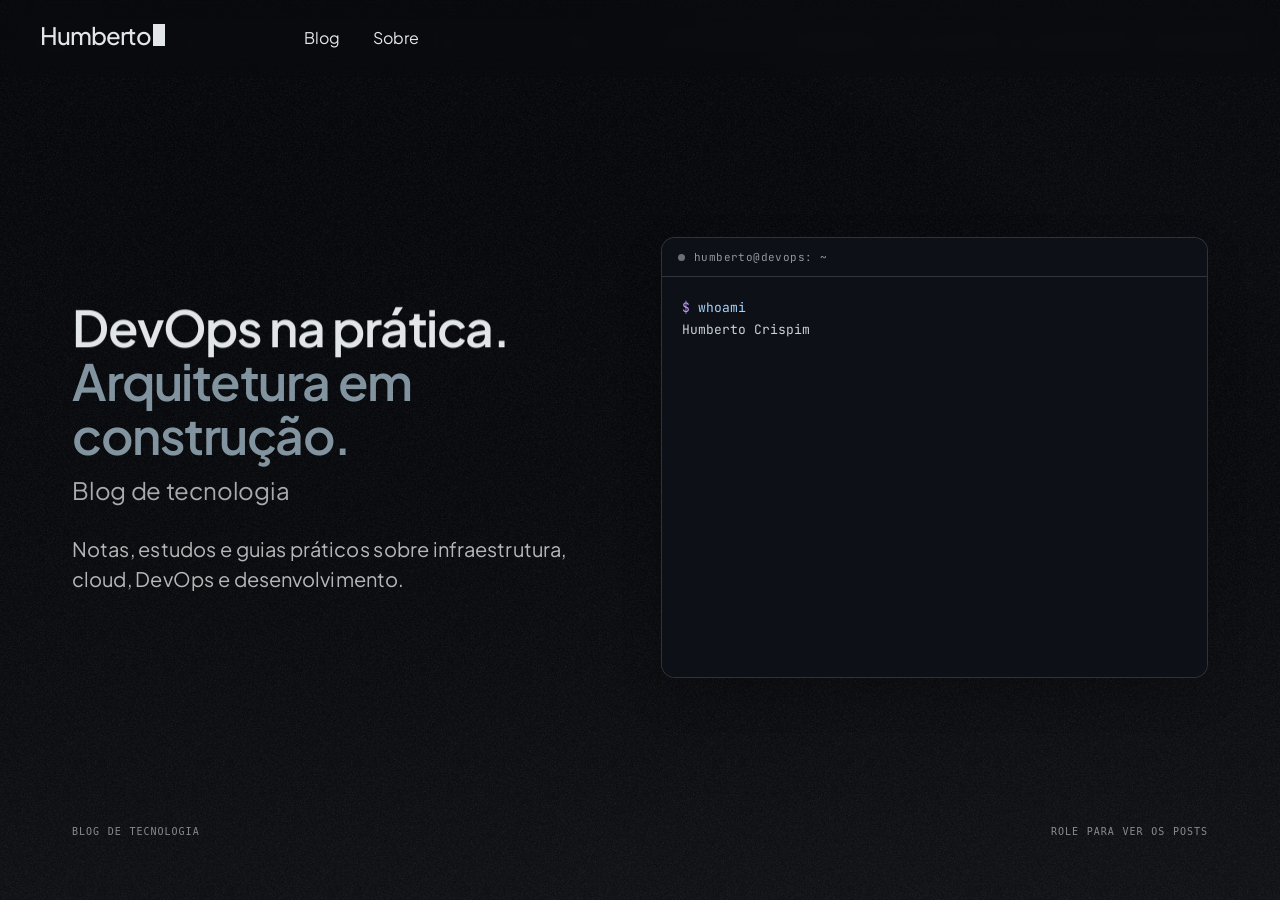
<file: index.html>
<!doctype html>
<html lang="pt-BR"><head><meta charset="utf-8"><meta name="viewport" content="width=device-width,initial-scale=1"><link rel="icon" type="image/png" sizes="32x32" href="./assets/favicon-32.png"><link rel="icon" type="image/png" sizes="512x512" href="./assets/favicon-512.png"><link rel="apple-touch-icon" href="./assets/favicon-180.png"><meta name="theme-color" content="#121212"><meta name="description" content="Blog de tecnologia de Humberto Crispim: notas, estudos e guias práticos."><link rel="preconnect" href="https://fonts.googleapis.com"><link rel="preconnect" href="https://fonts.gstatic.com" crossorigin><link href="https://fonts.googleapis.com/css2?family=Plus+Jakarta+Sans:ital,wght@0,400;0,500;0,600;0,700;0,800;1,400&family=JetBrains+Mono:ital,wght@0,400;0,700;1,400&display=swap" rel="stylesheet"><title>Humberto Crispim — Blog de tecnologia</title><link rel="stylesheet" href="./styles.css"></head><body><div id="sky"></div><canvas id="atmos" aria-hidden="true"></canvas><div id="light"></div><div id="noise"></div><main class="shell" id="page"><nav><div class="nav-inner"><a class="brand logo" href="#inicio" aria-label="Humberto Crispim, início"><span class="logo-first">Humberto</span><span class="logo-gap" aria-hidden="true"> </span><span class="logo-last">Crispim</span></a><div class="navlinks"><a href="./blog.html">Blog</a><a href="#sobre">Sobre</a></div></div></nav><section class="hero" id="inicio"><div class="hero-copy"><h1>DevOps na prática. Arquitetura em construção.</h1><p class="tagline">Blog de tecnologia</p><p>Notas, estudos e guias práticos sobre infraestrutura, cloud, DevOps e desenvolvimento.</p></div><div class="terminal-demo" aria-label="Terminal: quem sou e meus contatos"><div class="code-window term-window"><div class="terminal-bar"><span class="terminal-dot"></span><span>humberto@devops: ~</span></div><div class="term-body" id="term" tabindex="0" aria-label="Saída do terminal"><div class="tl cmd"><span class="prompt">$</span> <span class="typed">whoami</span></div><div class="tl out">Humberto Crispim</div><div class="tl gap"></div><div class="tl cmd"><span class="prompt">$</span> <span class="typed">kubectl apply -f devops.yaml --dry-run=client -o yaml</span></div><div class="tl out yaml"><span class="y-key">apiVersion</span>: <span class="y-val">apps/v1</span></div><div class="tl out yaml"><span class="y-key">kind</span>: <span class="y-val">Deployment</span></div><div class="tl out yaml"><span class="y-key">metadata</span>:</div><div class="tl out yaml">  <span class="y-key">name</span>: <span class="y-val">humberto-crispim</span></div><div class="tl out yaml"><span class="y-key">spec</span>:</div><div class="tl out yaml">  <span class="y-key">replicas</span>: <span class="y-num">1</span></div><div class="tl out yaml">  <span class="y-key">template</span>:</div><div class="tl out yaml">    <span class="y-key">spec</span>:</div><div class="tl out yaml">      <span class="y-key">containers</span>:</div><div class="tl out yaml">      <span class="y-dash">- </span><span class="y-key">image</span>: <span class="y-val">humbertocrispim/devops:latest</span></div><div class="tl out yaml">        <span class="y-key">name</span>: <span class="y-val">devops</span></div><div class="tl out yaml">        <span class="y-key">env</span>:</div><div class="tl out yaml">        <span class="y-dash">- </span><span class="y-key">name</span>: <span class="y-val">ROLE</span></div><div class="tl out yaml">          <span class="y-key">value</span>: <span class="y-val">DevOps e arquitetura de software</span></div><div class="tl gap"></div><div class="tl cmd"><span class="prompt">$</span> <span class="typed">devops --help</span></div><div class="tl out">Humberto Crispim · DevOps e arquitetura de software</div><div class="tl gap"></div><div class="tl out muted">Contatos:</div><div class="tl out">  github    <a href="https://github.com/humbertocrispim" target="_blank" rel="noopener noreferrer">github.com/humbertocrispim</a></div><div class="tl out">  linkedin  <a href="https://www.linkedin.com/in/humberto-crispim-324182112/" target="_blank" rel="noopener noreferrer">linkedin.com/in/humberto-crispim-324182112</a></div><div class="tl cmd last"><span class="prompt">$</span> <span class="typing-cursor"></span></div></div></div></div></div><div class="hero-bottom"><span>BLOG DE TECNOLOGIA</span><span>ROLE PARA VER OS POSTS</span></div></section><section class="section blog-section" id="posts"><div class="blog-layout"><div class="blog-main"><h2 class="kicker">Artigos recentes</h2><div class="article-list" id="post-list"></div><a class="all-posts" href="./blog.html">Ver todos os artigos <span aria-hidden="true">→</span></a></div><aside class="blog-side"><div class="side-block" id="categorias"><h2 class="kicker">Navegue por categoria</h2><div class="cat-pills" id="tag-filter" role="group" aria-label="Filtrar artigos por categoria"></div></div><div class="side-block" id="destaques"><h2 class="kicker">Mais populares</h2><ul class="popular" id="featured-list"></ul></div></aside></div></section><section class="section final" id="sobre"><span class="eyebrow">Sobre</span><h2>Aprender em<br>público.</h2><p class="lead">Aqui compartilho o que estudo e aplico em tecnologia, de forma direta e com exemplos práticos.</p><a class="cta" href="#inicio">Voltar ao começo <span aria-hidden="true">↑</span></a></section><footer class="site-footer"><div class="footer-grid"><div class="footer-about"><span class="logo logo-static" role="img" aria-label="Humberto Crispim"><span class="logo-first">Humberto</span><span class="logo-gap" aria-hidden="true"> </span><span class="logo-last">Crispim</span></span><p>Blog de tecnologia sobre DevOps, cloud e arquitetura de software.</p><p class="copy">© 2026 Humberto Crispim</p></div><div><h2>Categorias</h2><ul class="footer-tags" id="footer-tags"></ul></div><div><h2>Geral</h2><ul><li><a href="./blog.html">Blog</a></li><li><a href="#sobre">Sobre</a></li></ul><div class="footer-social"><a class="social-link" href="https://github.com/humbertocrispim" target="_blank" rel="noopener noreferrer"><svg xmlns="http://www.w3.org/2000/svg" width="20" height="20" viewBox="0 0 24 24" fill="none" stroke="currentColor" stroke-width="2" stroke-linecap="round" stroke-linejoin="round" aria-hidden="true"><path d="M15 22v-4a4.8 4.8 0 0 0-1-3.5c3 0 6-2 6-5.5.08-1.25-.27-2.48-1-3.5.28-1.15.28-2.35 0-3.5 0 0-1 0-3 1.5-2.64-.5-5.36-.5-8 0C6 2 5 2 5 2c-.3 1.15-.3 2.35 0 3.5A5.403 5.403 0 0 0 4 9c0 3.5 3 5.5 6 5.5-.39.49-.68 1.05-.85 1.65-.17.6-.22 1.23-.15 1.85v4"></path><path d="M9 18c-4.51 2-5-2-7-2"></path></svg><span class="sr-only">GitHub de Humberto Crispim (abre em nova aba)</span></a><a class="social-link" href="https://www.linkedin.com/in/humberto-crispim-324182112/" target="_blank" rel="noopener noreferrer"><svg xmlns="http://www.w3.org/2000/svg" width="20" height="20" viewBox="0 0 24 24" fill="none" stroke="currentColor" stroke-width="2" stroke-linecap="round" stroke-linejoin="round" aria-hidden="true"><path d="M16 8a6 6 0 0 1 6 6v7h-4v-7a2 2 0 0 0-2-2 2 2 0 0 0-2 2v7h-4v-7a6 6 0 0 1 6-6z"></path><rect width="4" height="12" x="2" y="9"></rect><circle cx="4" cy="4" r="2"></circle></svg><span class="sr-only">LinkedIn de Humberto Crispim (abre em nova aba)</span></a></div></div></div></footer></main><script src="./site.js"></script><script src="./atmosphere.js"></script><script src="./posts.js"></script><script src="./blog.js"></script><script src="./vendor/anime.umd.min.js"></script><script src="./motion.js"></script><script src="./terminal.js"></script><script src="./vendor/motion.umd.min.js"></script><script src="./interactions.js"></script></body></html>
</file>
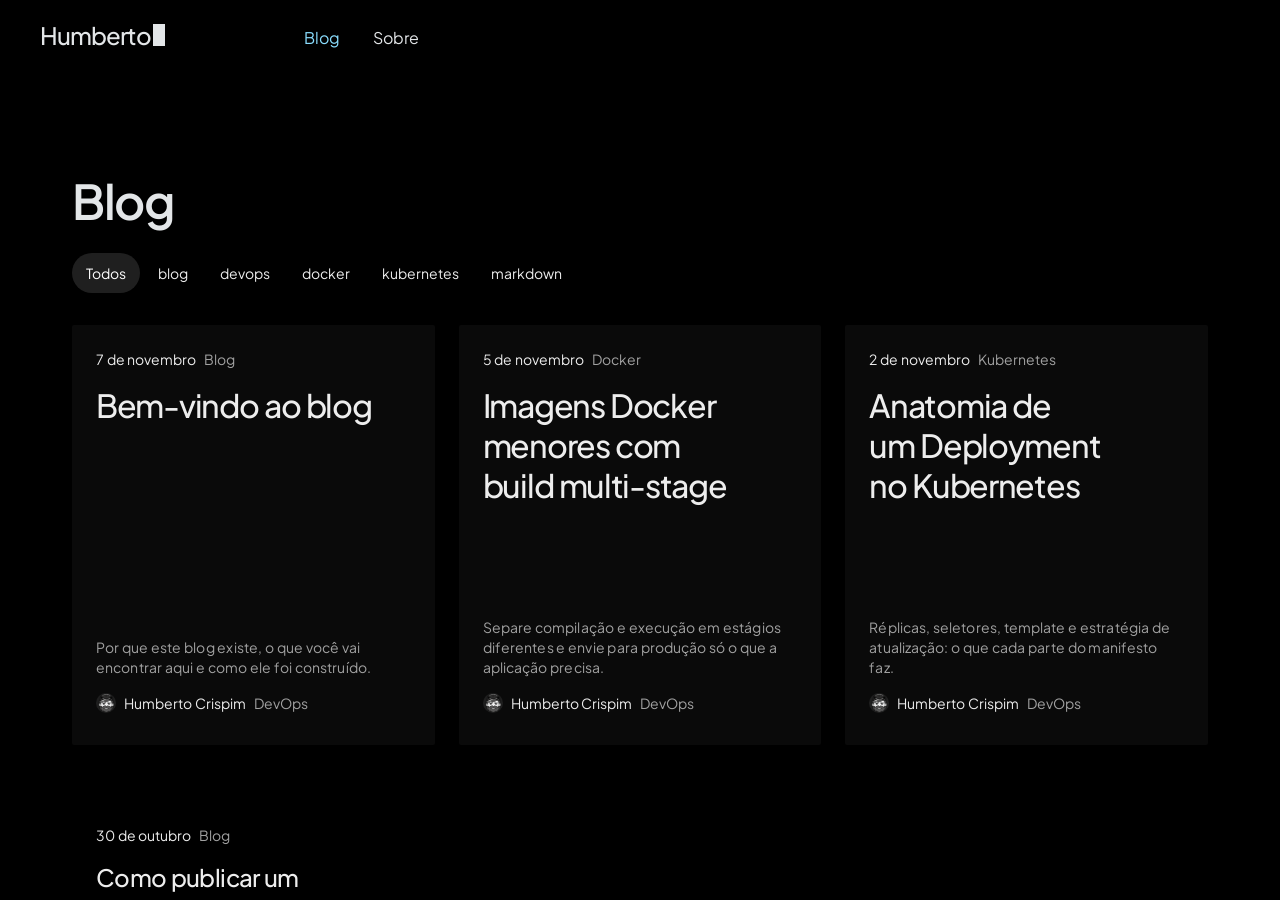
<file: blog.html>
<!doctype html>
<html lang="pt-BR"><head><meta charset="utf-8"><meta name="viewport" content="width=device-width,initial-scale=1"><link rel="icon" type="image/png" sizes="32x32" href="./assets/favicon-32.png"><link rel="icon" type="image/png" sizes="512x512" href="./assets/favicon-512.png"><link rel="apple-touch-icon" href="./assets/favicon-180.png"><meta name="theme-color" content="#121212"><meta name="description" content="Blog de tecnologia de Humberto Crispim: notas, estudos e guias práticos."><link rel="preconnect" href="https://fonts.googleapis.com"><link rel="preconnect" href="https://fonts.gstatic.com" crossorigin><link href="https://fonts.googleapis.com/css2?family=Plus+Jakarta+Sans:ital,wght@0,400;0,500;0,600;0,700;0,800;1,400&family=JetBrains+Mono:ital,wght@0,400;0,700;1,400&display=swap" rel="stylesheet"><title>Blog — Humberto Crispim</title><link rel="stylesheet" href="./styles.css"></head><body class="blog-index"><div id="sky"></div><canvas id="atmos" aria-hidden="true"></canvas><div id="light"></div><div id="noise"></div><main class="shell" id="page"><nav><div class="nav-inner"><a class="brand logo" href="./index.html" aria-label="Humberto Crispim, início"><span class="logo-first">Humberto</span><span class="logo-gap" aria-hidden="true"> </span><span class="logo-last">Crispim</span></a><div class="navlinks"><a href="./blog.html" aria-current="page">Blog</a><a href="./index.html#sobre">Sobre</a></div></div></nav><section class="section blog-section blog-page" aria-labelledby="blog-title"><header class="archive-head"><h1 id="blog-title">Blog</h1></header><div class="vc-filters" id="archive-tags" role="group" aria-label="Filtrar por categoria"></div><div id="archive"></div><div class="more-row" id="archive-more-row" hidden><button class="more-btn" id="archive-more" type="button">Veja mais</button></div></section><footer class="site-footer"><div class="footer-grid"><div class="footer-about"><span class="logo logo-static" role="img" aria-label="Humberto Crispim"><span class="logo-first">Humberto</span><span class="logo-gap" aria-hidden="true"> </span><span class="logo-last">Crispim</span></span><p>Blog de tecnologia sobre DevOps, cloud e arquitetura de software.</p><p class="copy">© 2026 Humberto Crispim</p></div><div><h2>Categorias</h2><ul class="footer-tags" id="footer-tags"></ul></div><div><h2>Geral</h2><ul><li><a href="./blog.html">Blog</a></li><li><a href="./index.html#sobre">Sobre</a></li></ul><div class="footer-social"><a class="social-link" href="https://github.com/humbertocrispim" target="_blank" rel="noopener noreferrer"><svg xmlns="http://www.w3.org/2000/svg" width="20" height="20" viewBox="0 0 24 24" fill="none" stroke="currentColor" stroke-width="2" stroke-linecap="round" stroke-linejoin="round" aria-hidden="true"><path d="M15 22v-4a4.8 4.8 0 0 0-1-3.5c3 0 6-2 6-5.5.08-1.25-.27-2.48-1-3.5.28-1.15.28-2.35 0-3.5 0 0-1 0-3 1.5-2.64-.5-5.36-.5-8 0C6 2 5 2 5 2c-.3 1.15-.3 2.35 0 3.5A5.403 5.403 0 0 0 4 9c0 3.5 3 5.5 6 5.5-.39.49-.68 1.05-.85 1.65-.17.6-.22 1.23-.15 1.85v4"></path><path d="M9 18c-4.51 2-5-2-7-2"></path></svg><span class="sr-only">GitHub de Humberto Crispim (abre em nova aba)</span></a><a class="social-link" href="https://www.linkedin.com/in/humberto-crispim-324182112/" target="_blank" rel="noopener noreferrer"><svg xmlns="http://www.w3.org/2000/svg" width="20" height="20" viewBox="0 0 24 24" fill="none" stroke="currentColor" stroke-width="2" stroke-linecap="round" stroke-linejoin="round" aria-hidden="true"><path d="M16 8a6 6 0 0 1 6 6v7h-4v-7a2 2 0 0 0-2-2 2 2 0 0 0-2 2v7h-4v-7a6 6 0 0 1 6-6z"></path><rect width="4" height="12" x="2" y="9"></rect><circle cx="4" cy="4" r="2"></circle></svg><span class="sr-only">LinkedIn de Humberto Crispim (abre em nova aba)</span></a></div></div></div></footer></main><script src="./site.js"></script><script src="./atmosphere.js"></script><script src="./posts.js"></script><script src="./blog.js"></script><script src="./vendor/motion.umd.min.js"></script><script src="./interactions.js"></script></body></html>
</file>
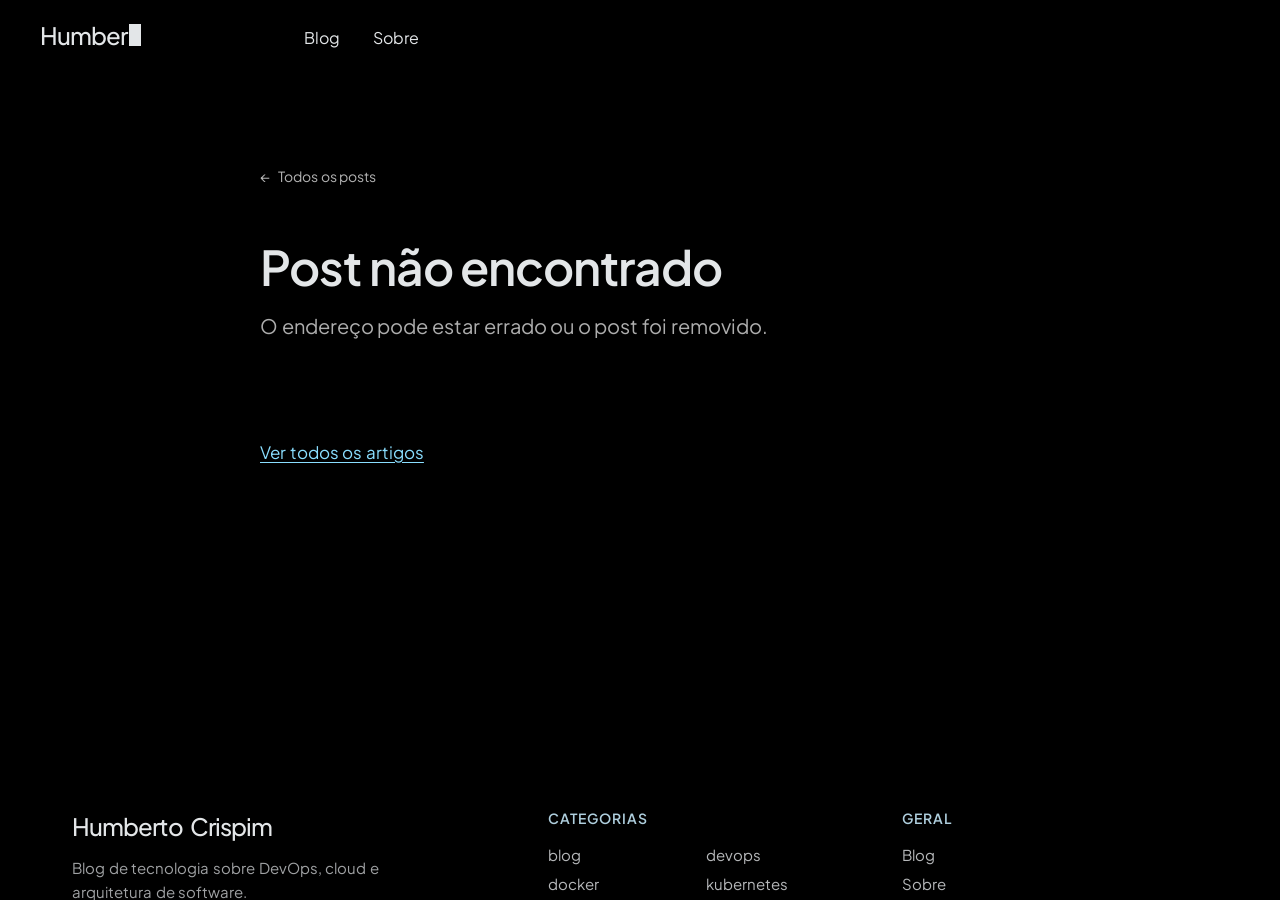
<file: post.html>
<!doctype html>
<html lang="pt-BR"><head><meta charset="utf-8"><meta name="viewport" content="width=device-width,initial-scale=1"><link rel="icon" type="image/png" sizes="32x32" href="./assets/favicon-32.png"><link rel="icon" type="image/png" sizes="512x512" href="./assets/favicon-512.png"><link rel="apple-touch-icon" href="./assets/favicon-180.png"><meta name="theme-color" content="#121212"><meta name="description" content="Blog de tecnologia de Humberto Crispim: notas, estudos e guias práticos."><link rel="preconnect" href="https://fonts.googleapis.com"><link rel="preconnect" href="https://fonts.gstatic.com" crossorigin><link href="https://fonts.googleapis.com/css2?family=Plus+Jakarta+Sans:ital,wght@0,400;0,500;0,600;0,700;0,800;1,400&family=JetBrains+Mono:ital,wght@0,400;0,700;1,400&display=swap" rel="stylesheet"><title>Post — Humberto Crispim</title><link rel="stylesheet" href="./styles.css"></head><body class="post-page"><div id="sky"></div><canvas id="atmos" aria-hidden="true"></canvas><div id="light"></div><div id="noise"></div><main class="shell" id="page"><nav><div class="nav-inner"><a class="brand logo" href="./index.html" aria-label="Humberto Crispim, início"><span class="logo-first">Humberto</span><span class="logo-gap" aria-hidden="true"> </span><span class="logo-last">Crispim</span></a><div class="navlinks"><a href="./blog.html">Blog</a><a href="./index.html#sobre">Sobre</a></div></div></nav><article class="article-wrap"><header class="article-head"><a class="back" href="./blog.html"><span aria-hidden="true">←</span> Todos os posts</a><div class="post-meta" id="post-meta"></div><h1 id="post-title">Carregando…</h1><p class="summary" id="post-summary"></p><div class="tags" id="post-tags"></div><div class="tldr" id="tldr" hidden><a class="tldr-link" id="tldr-link" target="_blank" rel="noopener" title="Abre o Claude com um pedido de resumo deste artigo. Use a seta para escolher outra IA."><svg class="tldr-icon" width="16" height="16" viewBox="0 0 24 24" fill="none" stroke="currentColor" stroke-width="1.75" stroke-linecap="round" stroke-linejoin="round" aria-hidden="true"><path d="M9.94 15.5A2 2 0 0 0 8.5 14.06l-6.13-1.58a.5.5 0 0 1 0-.96L8.5 9.94A2 2 0 0 0 9.94 8.5l1.58-6.14a.5.5 0 0 1 .96 0L14.06 8.5A2 2 0 0 0 15.5 9.94l6.14 1.58a.5.5 0 0 1 0 .96L15.5 14.06a2 2 0 0 0-1.44 1.44l-1.58 6.14a.5.5 0 0 1-.96 0z"/><path d="M20 3v4"/><path d="M22 5h-4"/></svg><span>Resumir com IA</span><span class="tldr-hint">TL;DR</span></a><button class="tldr-more" id="tldr-more" type="button" aria-haspopup="menu" aria-expanded="false" aria-label="Escolher outra IA"><svg width="16" height="16" viewBox="0 0 24 24" fill="none" stroke="currentColor" stroke-width="2" stroke-linecap="round" stroke-linejoin="round" aria-hidden="true"><path d="m6 9 6 6 6-6"/></svg></button><div class="tldr-menu" id="tldr-menu" role="menu" hidden><a role="menuitem" data-ai="claude" target="_blank" rel="noopener">Claude</a><a role="menuitem" data-ai="chatgpt" target="_blank" rel="noopener">ChatGPT</a><a role="menuitem" data-ai="grok" target="_blank" rel="noopener">Grok</a></div></div></header><div class="prose" id="post-body"></div><nav class="post-nav" id="post-nav" aria-label="Outros posts"></nav></article><footer class="site-footer"><div class="footer-grid"><div class="footer-about"><span class="logo logo-static" role="img" aria-label="Humberto Crispim"><span class="logo-first">Humberto</span><span class="logo-gap" aria-hidden="true"> </span><span class="logo-last">Crispim</span></span><p>Blog de tecnologia sobre DevOps, cloud e arquitetura de software.</p><p class="copy">© 2026 Humberto Crispim</p></div><div><h2>Categorias</h2><ul class="footer-tags" id="footer-tags"></ul></div><div><h2>Geral</h2><ul><li><a href="./blog.html">Blog</a></li><li><a href="./index.html#sobre">Sobre</a></li></ul><div class="footer-social"><a class="social-link" href="https://github.com/humbertocrispim" target="_blank" rel="noopener noreferrer"><svg xmlns="http://www.w3.org/2000/svg" width="20" height="20" viewBox="0 0 24 24" fill="none" stroke="currentColor" stroke-width="2" stroke-linecap="round" stroke-linejoin="round" aria-hidden="true"><path d="M15 22v-4a4.8 4.8 0 0 0-1-3.5c3 0 6-2 6-5.5.08-1.25-.27-2.48-1-3.5.28-1.15.28-2.35 0-3.5 0 0-1 0-3 1.5-2.64-.5-5.36-.5-8 0C6 2 5 2 5 2c-.3 1.15-.3 2.35 0 3.5A5.403 5.403 0 0 0 4 9c0 3.5 3 5.5 6 5.5-.39.49-.68 1.05-.85 1.65-.17.6-.22 1.23-.15 1.85v4"></path><path d="M9 18c-4.51 2-5-2-7-2"></path></svg><span class="sr-only">GitHub de Humberto Crispim (abre em nova aba)</span></a><a class="social-link" href="https://www.linkedin.com/in/humberto-crispim-324182112/" target="_blank" rel="noopener noreferrer"><svg xmlns="http://www.w3.org/2000/svg" width="20" height="20" viewBox="0 0 24 24" fill="none" stroke="currentColor" stroke-width="2" stroke-linecap="round" stroke-linejoin="round" aria-hidden="true"><path d="M16 8a6 6 0 0 1 6 6v7h-4v-7a2 2 0 0 0-2-2 2 2 0 0 0-2 2v7h-4v-7a6 6 0 0 1 6-6z"></path><rect width="4" height="12" x="2" y="9"></rect><circle cx="4" cy="4" r="2"></circle></svg><span class="sr-only">LinkedIn de Humberto Crispim (abre em nova aba)</span></a></div></div></div></footer></main><script src="./site.js"></script><script src="./atmosphere.js"></script><script src="./posts.js"></script><script src="./blog.js"></script><script src="./vendor/motion.umd.min.js"></script><script src="./interactions.js"></script></body></html>
</file>
<file: styles.css>
:root{--top:19,47,69;--mid:44,118,151;--bottom:138,222,255;--glow:250,205,150;--grain:.065;--glass:.24;color-scheme:dark}*{box-sizing:border-box}html,body{height:100%;margin:0}body{font-family:"Plus Jakarta Sans",system-ui,sans-serif;color:#fff;background:#142e43}button,a,input{-webkit-tap-highlight-color:transparent}button,a{touch-action:manipulation}a{color:inherit;text-decoration:none}button{font:inherit;color:inherit;cursor:pointer}button:focus-visible,a:focus-visible,input:focus-visible{outline:2px solid #fff;outline-offset:5px}#sky{position:fixed;inset:0;background:linear-gradient(rgb(var(--top)),rgb(var(--mid)) 55%,rgb(var(--bottom)));z-index:-3}#light{position:fixed;inset:-20%;z-index:-2;pointer-events:none;background:radial-gradient(ellipse at 76% 69%,rgba(var(--glow),.6),transparent 42%),radial-gradient(ellipse at 20% 20%,rgba(160,220,255,.16),transparent 43%);filter:blur(35px);animation:drift 18s ease-in-out infinite alternate}#noise{position:fixed;inset:0;pointer-events:none;z-index:5;opacity:var(--grain);background-image:url("data:image/svg+xml,%3Csvg viewBox='0 0 180 180' xmlns='http://www.w3.org/2000/svg'%3E%3Cfilter id='n'%3E%3CfeTurbulence type='fractalNoise' baseFrequency='.85' numOctaves='3' stitchTiles='stitch'/%3E%3C/filter%3E%3Cpath fill='%23fff' filter='url(%23n)' opacity='.75' d='M0 0h180v180H0z'/%3E%3C/svg%3E")}@keyframes drift{to{transform:translate(-5%,4%) scale(1.1)}}.shell{position:fixed;inset:18px 30px;border:1px solid #ffffff26;border-radius:22px;overflow:auto;background:rgba(4,12,24,var(--glass));backdrop-filter:blur(14px);box-shadow:0 30px 100px #0003;scroll-behavior:smooth;scrollbar-width:none}.shell::-webkit-scrollbar{display:none}nav{position:sticky;top:0;z-index:4;padding:23px 38px;display:flex;align-items:center;justify-content:space-between;background:#0d203458;backdrop-filter:blur(24px);border-bottom:1px solid #ffffff17}.brand{font-size:22px;font-weight:600;letter-spacing:-1px;display:flex;gap:10px;align-items:center}.mark{width:22px;height:22px;border:1px solid #fff9;border-radius:50%;box-shadow:6px -3px 0 -1px #ffffff30}.navlinks{display:flex;gap:30px;font-size:13px;color:#ffffffb0}.pill{border:1px solid #ffffff40;border-radius:30px;padding:9px 15px;background:#ffffff0a;font-size:12px}.hero{min-height:calc(100svh - 120px);display:flex;flex-direction:column;justify-content:center;padding:70px 7%;position:relative}.eyebrow{font-size:11px;letter-spacing:2.5px;text-transform:uppercase;color:#ffffffb5}.eyebrow:before{content:'';display:inline-block;width:6px;height:6px;border-radius:50%;background:#b2e6ff;box-shadow:0 0 14px #8adeff;margin-right:10px}h1{font-size:clamp(58px,7.8vw,112px);line-height:1.02;letter-spacing:-.065em;font-weight:500;margin:30px 0}h1 em{font-style:normal;color:#d2efff99}.hero p{max-width:400px;font-size:16px;line-height:1.8;color:#ffffffb3}.cta{display:inline-flex;align-items:center;gap:35px;width:max-content;margin-top:22px;border-bottom:1px solid #ffffff70;padding:10px 0;font-size:13px}.orbit{position:absolute;width:30vw;height:30vw;max-width:440px;max-height:440px;right:7%;top:25%;border:1px solid #ffffff26;border-radius:50%;background:radial-gradient(circle at 32% 25%,#ffffff26,#ffffff02 55%);box-shadow:inset -25px -20px 65px #071c3922,0 0 70px #ffffff06}.orbit:before,.orbit:after{content:'';position:absolute;border:1px solid #ffffff18;border-radius:50%;inset:15%;transform:rotate(-35deg) scaleX(1.6)}.orbit:after{inset:-10%;transform:rotate(35deg) scaleX(.6)}.hero-bottom{display:flex;justify-content:space-between;position:absolute;bottom:30px;left:7%;right:7%;font:10px monospace;letter-spacing:1px;color:#ffffff80}.section{padding:100px 7%;min-height:85svh;border-top:1px solid #ffffff20;display:flex;flex-direction:column;justify-content:center}.section h2{font-size:clamp(36px,5vw,66px);font-weight:400;letter-spacing:-.05em;line-height:1.08;margin:22px 0}.section p{color:#ffffffb8;line-height:1.8;font-size:15px;max-width:470px}.two{display:grid;grid-template-columns:1fr 1fr;gap:8%;align-items:center}.sample{min-height:300px;border:1px solid #ffffff30;background:#ffffff0c;box-shadow:0 20px 50px #0001,inset 0 1px #ffffff20;border-radius:24px;padding:32px;backdrop-filter:blur(20px);display:flex;flex-direction:column;justify-content:space-between}.sample .large{font-size:65px;font-weight:300;letter-spacing:-4px}.sample-row{display:flex;justify-content:space-between;align-items:center;font-size:12px;color:#ffffffb5}.line{height:1px;background:#ffffff25;margin:25px 0}.swatches{display:flex;gap:10px}.swatch{height:36px;flex:1;border-radius:8px;border:1px solid #ffffff30}.lab{margin-top:30px;display:grid;grid-template-columns:1fr 1fr;gap:20px}.control{border-top:1px solid #ffffff35;padding-top:20px}.control label{display:flex;justify-content:space-between;font-size:12px;margin-bottom:22px;color:#ffffffc5}input[type=range]{width:100%;accent-color:#c7ecff;cursor:pointer}.modes{display:flex;gap:8px;flex-wrap:wrap;margin-top:22px}.modes button{border:1px solid #ffffff30;border-radius:30px;background:#ffffff09;padding:11px 17px;font-size:12px}.modes button[aria-pressed=true]{background:#fff;color:#16384c;border-color:#fff}.final{text-align:center;align-items:center;min-height:75svh}.final p{max-width:480px}.final h2{font-size:clamp(55px,8vw,100px)}footer{padding:30px 7%;display:flex;justify-content:space-between;border-top:1px solid #ffffff20;color:#ffffff80;font-size:11px}.progress{position:fixed;left:0;top:0;height:2px;background:#c5ecff;z-index:10;width:0}.status{position:fixed;right:48px;bottom:35px;z-index:6;font:10px monospace;letter-spacing:1px;pointer-events:none;color:#ffffff80}.paused #light{animation-play-state:paused}@media(max-width:760px){.shell{inset:9px;border-radius:16px}nav{padding:20px}.navlinks{display:none}.brand{font-size:19px}.hero{padding:65px 7% 100px;min-height:85svh}.hero h1{position:relative;z-index:1;font-size:clamp(52px,12vw,80px)}.orbit{right:4%;top:21%;width:48vw;height:48vw;opacity:.5}.hero p{position:relative;max-width:290px}.two{grid-template-columns:1fr;gap:35px}.section{padding:75px 7%;min-height:90svh}.sample{min-height:250px}.status{right:25px;bottom:25px}.hero-bottom{font-size:8px}.hero-bottom span:last-child{display:none}.lab{grid-template-columns:1fr}.final{min-height:70svh}footer{padding-bottom:50px}}@media(prefers-reduced-motion:reduce){#light{animation:none}.shell{scroll-behavior:auto}}
#atmos{position:fixed;inset:0;width:100%;height:100%;z-index:-2;pointer-events:none}body.canvas-ready #light{display:none}#noise{background-image:url('./grain.png');background-size:128px 128px;opacity:calc(var(--grain) * 10)}.section{scroll-margin-top:80px}.title-line{display:block;will-change:transform,opacity}.title-light{color:#d2efff99}.replay{display:block;width:max-content;border:0;background:transparent;font-size:11px;color:#ffffffa5;margin-top:18px;padding:5px 0}.replay:hover{color:white}.orbit{border:0;background:transparent;box-shadow:none}.orbit:before,.orbit:after{display:none}.orbit-art{width:100%;height:100%;overflow:visible}.orbital-ring,.core-halo{transform-origin:220px 220px}.hero .cta{margin-top:18px}.hero-bottom{bottom:20px}@media(prefers-reduced-motion:reduce){.replay{display:none}}.hero{display:grid;grid-template-columns:minmax(0,.95fr) minmax(0,1.1fr);gap:5%;align-items:center;padding-top:90px;padding-bottom:110px}.hero-copy{min-width:0}.hero h1{font-size:clamp(54px,6.2vw,88px)}.terminal-demo{min-width:0;position:relative}.code-window,.command-window{background:#0c1117;border:1px solid #ffffff22;border-radius:15px;box-shadow:0 18px 50px #0003;overflow:hidden}.terminal-bar{height:40px;border-bottom:1px solid #ffffff20;display:flex;align-items:center;gap:9px;padding:0 16px;font:11px monospace;color:#ffffff80}.terminal-dot{height:7px;width:7px;background:#727981;border-radius:50%}.python-label{margin-left:auto;font-size:9px;letter-spacing:1.5px;color:#ffffff40}.python-code{margin:0;padding:23px 20px;font:clamp(10px,.94vw,13px)/1.9 "JetBrains Mono",ui-monospace,SFMono-Regular,Consolas,monospace;color:#dce0e6;overflow-x:auto;tab-size:4}.syn-keyword{color:#ff627a}.syn-string{color:#a6d3ff}.syn-type{color:#70bbff}.syn-fn{color:#c39bff}.command-window{margin-top:12px;padding:19px 20px;min-height:90px}.commands{font:clamp(11px,1vw,13px)/1.9 "JetBrains Mono",ui-monospace,SFMono-Regular,Consolas,monospace;color:#a6d3ff;white-space:pre}.prompt{color:#c39bff}.typing-cursor{display:inline-block;width:7px;height:14px;vertical-align:-2px;background:#b8ddff;margin-left:3px;animation:blink 1s step-end infinite}.typing-cursor[hidden]{display:none}.pending-command{visibility:hidden}.terminal-caption{display:flex;align-items:center;gap:7px;font:9px monospace;letter-spacing:.3px;color:#ffffff75;margin-top:15px}.terminal-caption>span:last-child{margin-left:auto;font-size:8px;letter-spacing:1px}.live-dot{width:5px;height:5px;border-radius:50%;background:#a6d3ff;box-shadow:0 0 10px #a6d3ff}.sr-only{position:absolute;width:1px;height:1px;padding:0;margin:-1px;overflow:hidden;clip:rect(0,0,0,0);white-space:nowrap;border:0}.paused .typing-cursor{animation-play-state:paused}@keyframes blink{50%{opacity:0}}@media(max-width:1000px){.hero{grid-template-columns:1fr;padding-top:65px;gap:45px}.hero-copy{max-width:600px}.hero h1{font-size:clamp(54px,9vw,84px)}.terminal-demo{max-width:650px;width:100%;margin-bottom:20px}.python-code{font-size:12px}.commands{font-size:12px}.hero-bottom{position:static;grid-column:1;margin-top:10px}.hero{padding-bottom:35px}}@media(max-width:480px){.python-code{font-size:9px;padding:18px 12px}.commands{font-size:10px}.command-window{padding:16px 12px}.terminal-caption>span:last-child{display:none}.hero h1{font-size:54px}.terminal-bar{padding:0 12px}}@media(prefers-reduced-motion:reduce){.typing-cursor{animation:none}}#noise{z-index:-1}.terminal-demo{isolation:isolate}.mac-terminal{height:405px;border-radius:15px;overflow:hidden;background:#282a35;border:1px solid #4b4a56;box-shadow:0 16px 45px #0005,0 0 0 1px #14141b;opacity:1}.mac-titlebar{height:38px;background:#272630;border-bottom:1px solid #14141c;display:flex;align-items:center;gap:15px;padding:0 12px;box-shadow:inset 0 1px 0 #ffffff12}.mac-buttons{display:flex;gap:9px;flex-shrink:0}.mac-buttons i{display:block;width:14px;height:14px;border-radius:50%;border:1px solid #797882;background:linear-gradient(#575660,#44434c);box-shadow:inset 0 1px #ffffff25}.mac-title{font:600 12px/1.2 system-ui,sans-serif;color:#686770;white-space:nowrap;overflow:hidden;text-overflow:ellipsis}.mac-shortcut{margin-left:auto;font:600 12px system-ui;color:#4e4d58;white-space:nowrap}.mac-terminal-body{padding:5px 7px;background:#282a35;height:calc(100% - 38px);font:12px/1.5 Menlo,Monaco,Consolas,monospace;color:#ededed;overflow:hidden}.last-login{white-space:nowrap;letter-spacing:0}.commands{font:inherit;color:#ededed;white-space:pre}.mac-line{display:flex;align-items:center;gap:0;min-height:21px;white-space:pre}.mac-prompt{display:inline-flex;align-items:center;gap:8px;margin-right:9px;flex-shrink:0}.apple-icon{height:14px;width:13px;color:#ed6bb7;overflow:visible}.mac-prompt>span{font-size:14px}.mac-line .typing-cursor{width:8px;height:17px;border:1px solid #ededed;background:transparent;margin-left:2px;vertical-align:0;flex-shrink:0}.mac-line .typing-cursor[hidden]{display:none}@media(min-width:1400px){.mac-terminal{height:440px}.mac-terminal-body{font-size:13px}}@media(max-width:1000px){.mac-terminal{height:390px}.mac-terminal-body{font-size:12px}.terminal-demo{max-width:650px}}@media(max-width:480px){.mac-terminal{height:300px;border-radius:12px}.mac-titlebar{gap:10px;padding:0 9px;height:32px}.mac-buttons{gap:5px}.mac-buttons i{width:10px;height:10px}.mac-title{font-size:9px}.mac-shortcut{font-size:9px}.mac-terminal-body{height:calc(100% - 32px);font-size:8px;padding:7px 5px}.mac-prompt{gap:5px;margin-right:5px}.mac-prompt>span{font-size:11px}.apple-icon{width:10px;height:12px}.mac-line .typing-cursor{height:13px;width:6px}.mac-line{min-height:18px}}.terminal-demo{isolation:isolate}.code-window,.command-window{background:#0c1117;opacity:1;border:1px solid #ffffff24;border-radius:14px;box-shadow:0 16px 40px #0003;backdrop-filter:none}.terminal-bar{height:39px;background:#0c1117;padding:0 16px;font:11px "JetBrains Mono",ui-monospace,SFMono-Regular,Consolas,monospace;letter-spacing:.4px;color:#92969c;border-bottom:1px solid #ffffff26}.terminal-dot{width:7px;height:7px;background:#6c7076}.python-code{background:#0c1117;padding:20px;font:12px/1.65 "JetBrains Mono",ui-monospace,SFMono-Regular,Consolas,monospace;color:#dce0e6;white-space:pre;overflow-x:auto}.command-window{background:#0c1117;margin-top:12px;padding:18px 20px;min-height:81px}.commands{font:12px/1.8 "JetBrains Mono",ui-monospace,SFMono-Regular,Consolas,monospace;color:#a6d3ff;white-space:pre}.prompt{color:#c39bff}.typing-cursor{width:7px;height:14px;background:#a6d3ff;border:0;margin-left:3px;vertical-align:-2px}.typing-cursor[hidden]{display:none}@media(max-width:480px){.python-code{font-size:9px;padding:16px 12px}.command-window{padding:15px 12px}.commands{font-size:11px}.terminal-bar{padding:0 12px}}.shell::before{content:"";position:fixed;inset:0;border-radius:inherit;pointer-events:none;z-index:-1;background-image:url("./grain.png");background-size:128px 128px;opacity:calc(var(--grain) * 10)}.terminal-demo{width:100%;max-width:547.2px;justify-self:end}.code-window{height:325.92px}.python-code{font-size:13.5px;line-height:1.65;padding:20px;height:calc(100% - 39px);margin:0}.command-window{height:83.25px;min-height:0;padding:18.35px 20px;margin-top:12px}.commands{font-size:12.5px;line-height:1.65}@media(max-width:1000px){.terminal-demo{justify-self:start;max-width:547.2px}}@media(max-width:600px){.code-window{height:auto;min-height:250px}.python-code{font-size:clamp(8px,2.25vw,13.5px);height:auto;line-height:1.65;padding:20px}.command-window{height:83.25px}.commands{font-size:12px}}nav{height:77px;min-height:77px;flex-shrink:0;padding:0;background:#0d1117;backdrop-filter:none;border-bottom:1px solid #ffffff1a;display:block}.nav-inner{width:100%;max-width:1424px;height:77px;margin:0 auto;padding:0 40px 1px;display:flex;align-items:center;justify-content:space-between;gap:16px}.brand{height:28px;line-height:28px;flex-shrink:0}.navlinks{gap:4px;font-size:14px;line-height:20px}.navlinks a{padding:12px;border-radius:8px;white-space:nowrap}.navlinks a:hover{background:#ffffff1a}.pill{height:40px;padding:0 16px;border-radius:4px;display:inline-flex;align-items:center;justify-content:center;white-space:nowrap;background:#0d1117;border:1px solid #ffffff52;font-size:14px}.code-window,.command-window,.terminal-bar,.python-code{background:#0d1117}@media(max-width:1240px){.nav-inner{padding-left:24px;padding-right:24px}}@media(max-width:1150px){.nav-inner{padding-left:16px;padding-right:16px}}@media(max-width:760px){nav{padding:0}.navlinks{display:none}.pill{font-size:12px;padding:0 12px}}.brand{height:52px;gap:12px;letter-spacing:-.8px}.brand-mascot{display:block;width:34px;height:50px;object-fit:contain;flex-shrink:0;filter:drop-shadow(.6px 0 0 #ffffffb3) drop-shadow(-.6px 0 0 #ffffffb3) drop-shadow(0 .6px 0 #ffffffb3) drop-shadow(0 -.6px 0 #ffffffb3)}.footer-brand{display:inline-flex;align-items:center;gap:10px}.footer-brand img{object-fit:contain;filter:drop-shadow(0 0 1px #fff9)}footer{align-items:center}@media(max-width:480px){.brand{gap:9px}.brand-mascot{width:29px;height:44px}.brand>span{font-size:19px}}.brand-mascot{width:48px;height:48px;filter:none;border-radius:6px;object-fit:contain}.brand{gap:12px}.footer-brand img{width:30px;height:30px;filter:none;border-radius:4px}@media(max-width:480px){.brand-mascot{width:42px;height:42px}}/* Keep scenery and grain fixed to the viewport throughout the full scroll. */
.shell{backdrop-filter:none;-webkit-backdrop-filter:none;z-index:1}.shell::before{display:none}#noise{z-index:0}#atmos{opacity:.65;mix-blend-mode:soft-light}#sky{position:fixed;inset:0;width:100vw;height:100vh}
.brand-mascot{width:44px;height:44px;object-fit:contain;filter:invert(1);border-radius:0}.brand{gap:11px}.footer-brand img{width:28px;height:28px;object-fit:contain;filter:invert(1);border-radius:0}@media(max-width:480px){.brand-mascot{width:38px;height:38px}}.code-window,.command-window{transform-origin:center;will-change:transform}.pill,.modes button,.replay,.brand-mascot{transform-origin:center}.cta>span{display:inline-block}@media(prefers-reduced-motion:reduce){.code-window,.command-window{will-change:auto}}/* Tamanhos alinhados a gofastmcp.com (medidos em 1440px) */
.brand{height:28px;gap:10px;font-size:20px;line-height:28px;letter-spacing:-.4px}.brand-mascot{width:28px;height:28px}.navlinks a{font-weight:500;letter-spacing:.1px}.pill{font-size:15px;letter-spacing:.1px;gap:8px}
.hero h1{font-size:72px;line-height:1.02;font-weight:600;letter-spacing:-.04em;margin:24px 0}
.hero p{max-width:576px;font-size:20px;line-height:30px;letter-spacing:.1px}
.section h2{font-size:48px;line-height:56px;font-weight:600;letter-spacing:-1px;margin:20px 0}
.final h2{font-size:72px;line-height:1.02;letter-spacing:-.04em}
.section p{font-size:16px;line-height:26px;letter-spacing:.1px;max-width:576px}
.eyebrow{font-family:"JetBrains Mono",ui-monospace,SFMono-Regular,Menlo,monospace;font-size:14px;line-height:18px;font-weight:500;letter-spacing:2px}
.cta{font-size:15px;line-height:22.5px;margin-top:32px}
.hero,.section,footer{--gutter:max(72px,calc((100% - 1216px) / 2))}.hero{padding-left:var(--gutter);padding-right:var(--gutter)}.section{padding:128px var(--gutter)}.hero-bottom{left:var(--gutter);right:var(--gutter)}
footer{padding:40px var(--gutter);font-size:14px}.footer-brand img{width:24px;height:24px}
@media(max-width:1000px){.hero h1{font-size:clamp(44px,8vw,72px)}.final h2{font-size:clamp(44px,8vw,72px)}.section h2{font-size:clamp(34px,6vw,48px);line-height:1.17}.hero,.section{padding-left:40px;padding-right:40px}footer{padding:32px 40px}.hero-bottom{left:40px;right:40px}}
@media(max-width:760px){.hero,.section{padding-left:24px;padding-right:24px}.section{padding-top:80px;padding-bottom:80px}footer{padding:28px 24px 50px}.hero p{font-size:18px;line-height:28px}.eyebrow{font-size:12px}}
@media(max-width:480px){.hero h1{font-size:44px}.brand{gap:8px}.brand-mascot{width:24px;height:24px}.brand>span{font-size:16px;white-space:nowrap}.pill{font-size:12px;padding:0 10px;gap:6px;height:36px}}
.brand{display:inline-flex;align-items:center;height:44px;padding:0 4px}.brand .brand-mascot{width:auto;height:32px;filter:invert(1)}
.hero h1{margin:0 0 12px}.hero .tagline{font-size:24px;line-height:32px;color:#ffffffa6;font-weight:400;letter-spacing:-.2px;margin:0 0 28px}
.footer-brand{gap:10px}.footer-brand img{width:auto;height:18px;filter:invert(1);opacity:.7}
@media(max-width:480px){.brand .brand-mascot{height:28px}.hero .tagline{font-size:20px;line-height:28px}}

/* ---------- Blog ---------- */
.blog-section{min-height:0;justify-content:flex-start}
.section-head{display:flex;align-items:flex-end;justify-content:space-between;gap:24px;flex-wrap:wrap;margin-bottom:40px}
.section-head h2{margin:14px 0 0}
.section-head .count{font:500 13px/18px "JetBrains Mono",ui-monospace,SFMono-Regular,Menlo,monospace;letter-spacing:1px;text-transform:uppercase;color:#ffffff80}
.featured-grid{display:grid;grid-template-columns:repeat(3,minmax(0,1fr));gap:20px}
.post-card{display:flex;flex-direction:column;gap:14px;padding:28px;border:1px solid #ffffff1f;border-radius:16px;background:#0d1117b3;min-height:260px;transition:border-color .2s,transform .2s,background .2s}
.post-card:hover,.post-card:focus-visible{border-color:#8adeffa6;transform:translateY(-4px);background:#0d1117e6;outline:none}
.post-meta{font:500 12px/18px "JetBrains Mono",ui-monospace,SFMono-Regular,Menlo,monospace;letter-spacing:1px;text-transform:uppercase;color:#ffffff8c}
.post-card h3{font-size:22px;line-height:28px;font-weight:600;letter-spacing:-.4px;margin:0}
.section .post-card p{margin:0;font-size:15px;line-height:24px;color:#ffffffad;max-width:none;flex:1}
.tags{display:flex;gap:6px;flex-wrap:wrap}
.tag{display:inline-block;font:500 12px/1 "JetBrains Mono",ui-monospace,SFMono-Regular,Menlo,monospace;padding:6px 10px;border:1px solid #ffffff26;border-radius:999px;color:#ffffffc0;background:#ffffff0a}
a.tag:hover{border-color:#8adeff;color:#fff}
.toolbar{display:flex;gap:16px;flex-wrap:wrap;align-items:center;justify-content:space-between;margin-bottom:28px}
.search{flex:1 1 260px;max-width:360px;height:44px;padding:0 16px;border-radius:8px;border:1px solid #ffffff33;background:#0d1117cc;color:#fff;font:inherit;font-size:15px}
.search::placeholder{color:#ffffff73}
.search:focus{outline:none;border-color:#8adeff}
.chips{display:flex;gap:8px;flex-wrap:wrap}
.chip{height:36px;padding:0 14px;border-radius:999px;border:1px solid #ffffff33;background:transparent;color:#ffffffcc;font:inherit;font-size:13px;cursor:pointer;transition:background .2s,color .2s,border-color .2s}
.chip:hover{border-color:#ffffff80}
.chip[aria-pressed="true"]{background:#fff;color:#0d1117;border-color:#fff}
.post-list{list-style:none;margin:0;padding:0;border-top:1px solid #ffffff1f}
.post-row a{display:grid;grid-template-columns:140px minmax(0,1fr) auto;gap:24px;align-items:baseline;padding:28px 12px;border-bottom:1px solid #ffffff1f;transition:background .2s}
.post-row a:hover,.post-row a:focus-visible{background:#ffffff0a;outline:none}
.post-row time{font:500 13px/20px "JetBrains Mono",ui-monospace,SFMono-Regular,Menlo,monospace;color:#ffffff80;text-transform:uppercase;letter-spacing:.5px}
.post-row h3{font-size:20px;line-height:28px;font-weight:600;margin:0 0 6px;letter-spacing:-.3px}
.section .post-row p{margin:0 0 12px;font-size:15px;line-height:24px;color:#ffffffa6;max-width:640px}
.post-row .arrow{color:#ffffff66;font-size:18px;transition:transform .2s,color .2s}
.post-row a:hover .arrow{transform:translateX(4px);color:#fff}
.empty{padding:40px 12px;color:#ffffff99}
@media(max-width:1000px){.featured-grid{grid-template-columns:1fr 1fr}}
@media(max-width:760px){.featured-grid{grid-template-columns:1fr}.post-card{min-height:0;padding:24px}.post-row a{grid-template-columns:1fr;gap:6px;padding:24px 4px}.post-row .arrow{display:none}.search{max-width:none}}
/* ---------- Página do post ---------- */
.article-wrap{--gutter:max(72px,calc((100% - 760px) / 2));padding:88px var(--gutter) 128px}
.back{display:inline-flex;gap:8px;font-size:14px;color:#ffffffb3;margin-bottom:40px}
.back:hover{color:#fff}
.article-head h1{font-size:48px;line-height:56px;font-weight:600;letter-spacing:-1px;margin:14px 0 16px}
.article-head .summary{font-size:20px;line-height:30px;color:#ffffffad;margin:0 0 20px}
.article-head{padding-bottom:36px;margin-bottom:40px;border-bottom:1px solid #ffffff1f}
.prose{font-size:17px;line-height:30px;color:#ffffffd9}
.prose h2{font-size:28px;line-height:36px;font-weight:600;letter-spacing:-.5px;margin:48px 0 14px;color:#fff}
.prose h3,.prose h4{font-size:21px;line-height:28px;font-weight:600;margin:36px 0 10px;color:#fff}
.prose p{margin:0 0 20px}
.prose a{color:#8adeff;text-decoration:underline;text-underline-offset:3px}
.prose strong{color:#fff;font-weight:600}
.prose code{font-family:"JetBrains Mono",ui-monospace,SFMono-Regular,Menlo,monospace;font-size:.86em;background:#ffffff14;padding:2px 6px;border-radius:4px}
.prose pre{background:#0d1117;border:1px solid #ffffff24;border-radius:12px;padding:20px;overflow:auto;margin:0 0 24px;font-size:14px;line-height:22px}
.prose pre code{background:none;padding:0;font-size:inherit}
.prose ul,.prose ol{padding-left:24px;margin:0 0 20px}
.prose li{margin:6px 0}
.prose blockquote{margin:0 0 20px;padding:4px 0 4px 20px;border-left:3px solid #8adeff;color:#ffffffb3}
.prose blockquote p:last-child{margin:0}
.prose img{max-width:100%;border-radius:12px}
.prose hr{border:0;border-top:1px solid #ffffff26;margin:40px 0}
.post-nav{display:grid;grid-template-columns:1fr 1fr;gap:16px;margin-top:64px;padding-top:40px;border-top:1px solid #ffffff1f}
.post-nav a{display:flex;flex-direction:column;gap:6px;padding:20px;border:1px solid #ffffff1f;border-radius:12px;font-weight:600;transition:border-color .2s}
.post-nav a:hover{border-color:#8adeffa6}
.post-nav a span{font:500 12px/18px "JetBrains Mono",ui-monospace,SFMono-Regular,Menlo,monospace;letter-spacing:1px;text-transform:uppercase;color:#ffffff80}
.post-nav .next{text-align:right;grid-column:2}
@media(max-width:1000px){.article-wrap{--gutter:40px}}
@media(max-width:760px){.article-wrap{--gutter:24px;padding-top:56px}.article-head h1{font-size:34px;line-height:40px}.article-head .summary{font-size:18px;line-height:28px}.prose{font-size:16px;line-height:28px}.prose pre{font-size:13px;padding:16px}.post-nav{grid-template-columns:1fr}.post-nav .next{grid-column:1}}

/* ---------- Logo animada: H (logo) + "umberto Crispim" ----------
   Medidas pela fonte Plus Jakarta Sans: altura da maiúscula = 0.745em.
   A haste curta do H (489 de 720 unidades do SVG) tem exatamente essa altura,
   então o SVG inteiro mede 0.745 * 720 / 489 = 1.097em. A base da haste curta
   (unidade 882) fica na linha de base: deslocamento = (990-882)/720 * 1.097em = .165em. */
.brand{display:inline-flex;align-items:baseline;gap:0;height:44px;padding:0 4px;font-size:22px;font-weight:700;letter-spacing:-.4px;line-height:44px}
.brand-mark{height:1.097em;width:auto;margin:0 .045em 0 0;position:relative;top:.165em;overflow:visible;fill:#8adeff;flex-shrink:0}
.brand-mark *{transform-box:fill-box}
.hm-left,.hm-right{transform-origin:50% 100%}
.hm-bar{transform-origin:0 50%}
.hm-dot{transform-origin:100% 50%}
.brand-name{display:inline-flex;white-space:pre;color:#f2f5f8}
.brand-name .ch{display:inline-block}
.brand-name .sp{width:.26em}
.brand:focus-visible{outline:2px solid #8adeff;outline-offset:4px;border-radius:6px}
@media(max-width:480px){.brand{font-size:19px}}
/* ---------- Site liso: sem moldura, só o degradê ---------- */
.shell{inset:0;border:0;border-radius:0;box-shadow:none}
.section,footer,.article-head,.post-nav{border-top:0;border-bottom:0}
nav{background:transparent;border-bottom:0;backdrop-filter:blur(14px);-webkit-backdrop-filter:blur(14px)}
@media(max-width:760px){.shell{inset:0;border-radius:0}}

/* ---------- Estrutura inspirada em joshwcomeau.com ----------
   Fontes: Plus Jakarta Sans (no lugar de Wotfard) e JetBrains Mono (no lugar de Cartograph CF). */
body{color:#e3e6e8}
.nav-inner{justify-content:flex-start}
.navlinks{margin-left:40px;gap:0}
.navlinks a{padding:12px 16px;font-size:16px;font-weight:500}
.pill{margin-left:auto}
.kicker{font-size:16px;line-height:24px;font-weight:600;letter-spacing:2px;text-transform:uppercase;color:#8adeff;margin:0 0 36px}
.blog-layout{display:grid;grid-template-columns:minmax(0,1fr) 320px;gap:96px;align-items:start}
.blog-main{max-width:680px}
.article-item{margin-bottom:64px}
.article-item h3{margin:0;font-size:22px;line-height:33px;font-weight:700;letter-spacing:-.2px}
.article-item h3 a:hover{color:#8adeff}
.section .article-item .sub{margin:0;font-size:17px;line-height:25.5px;font-weight:500;color:#9ca8b4;max-width:none}
.section .article-item .excerpt{margin:16px 0;font-size:16px;line-height:26px;color:#e3e6e8cc;max-width:none}
.read-more{display:inline-flex;align-items:center;gap:6px;font-size:16px;font-weight:700;color:#e3e6e8}
.read-more span{transition:transform .2s}
.read-more:hover{color:#8adeff}.read-more:hover span{transform:translateX(4px)}
.show-more{display:flex;align-items:center;gap:12px;margin:0 auto;height:44px;padding:0 24px 0 6px;border:0;border-radius:6px;background:#ffffff14;color:#e3e6e8;font:600 15px "Plus Jakarta Sans",system-ui,sans-serif;cursor:pointer}
.show-more span{display:grid;place-items:center;width:32px;height:32px;border-radius:4px;background:#ffffff14}
.show-more:hover{background:#ffffff24}
.blog-side{position:sticky;top:120px;display:flex;flex-direction:column;gap:56px}
.cat-pills{display:flex;flex-wrap:wrap;gap:8px}
.cat-pills button{padding:5px 12px;border:0;border-radius:8px;background:#ffffff14;color:#e3e6e8;font:400 14px/21px "Plus Jakarta Sans",system-ui,sans-serif;cursor:pointer;transition:background .2s,color .2s}
.cat-pills button:hover{background:#ffffff26}
.cat-pills button[aria-pressed="true"]{background:#8adeff;color:#0d1117;font-weight:600}
.popular{list-style:none;margin:0;padding:0;display:flex;flex-direction:column;gap:16px}
.popular a{display:grid;grid-template-columns:20px 1fr;gap:16px;margin-left:-36px;font-size:19px;line-height:28.5px;font-weight:500;color:#e3e6e8}
.popular a span{color:#9ca8b4;transition:transform .2s,color .2s}
.popular a:hover{color:#8adeff}.popular a:hover span{transform:translateX(4px);color:#8adeff}
.site-footer{display:block;padding:72px var(--gutter) 56px}
.footer-grid{display:grid;grid-template-columns:minmax(0,1.4fr) repeat(2,minmax(0,1fr));gap:48px}
.footer-about p{margin:12px 0 0;font-size:15px;line-height:24px;color:#e3e6e8b3;max-width:340px}
.footer-about .copy{margin-top:28px;font-size:13px;color:#e3e6e880}
.site-footer .footer-brand{font-size:20px;font-weight:700;color:#fff}
.site-footer .footer-brand img{height:24px}
.site-footer h2{margin:0 0 16px;font-size:14px;line-height:21px;font-weight:600;letter-spacing:1px;text-transform:uppercase;color:#afcfde}
.site-footer ul{list-style:none;margin:0;padding:0;display:flex;flex-direction:column;gap:10px;font-size:15px}
.site-footer ul a{color:#e3e6e8cc}.site-footer ul a:hover{color:#8adeff}
.footer-tags{display:grid!important;grid-template-columns:1fr 1fr}
@media(max-width:1000px){.blog-layout{grid-template-columns:1fr;gap:48px}.blog-side{position:static;order:-1}.popular a{margin-left:0}}
@media(max-width:760px){.footer-grid{grid-template-columns:1fr 1fr}.footer-about{grid-column:1/-1}.article-item{margin-bottom:48px}.article-item h3{font-size:20px;line-height:29px}.site-footer{padding:56px 24px 64px}}
/* Ajustes da fonte Plus Jakarta Sans e dos títulos de seção */
body{word-spacing:.04em}
.section .kicker{font-size:16px;line-height:24px;font-weight:600;letter-spacing:2px;margin:0 0 36px}
.hero h1,.final h2{letter-spacing:-.03em}
.section h2{letter-spacing:-.02em}
@media(max-width:1000px){.blog-side{order:0}}

/* ---------- Logo "Humberto C. Crispim" (assets/humberto-crispim-escuro.svg, sem o fundo) ---------- */
.brand{align-items:center;font-size:inherit;line-height:1}
.brand-logo{display:block;height:30px;width:auto;overflow:visible}
.lg-first,.lg-last,.lg-doodle,.lg-dot{transform-box:fill-box;transform-origin:center}
.footer-logo-img{display:block;height:24px;width:auto}
@media(max-width:480px){.brand-logo{height:24px}}
@media(max-width:480px){.brand-logo{height:20px}.pill{font-size:11px;padding:0 9px;height:34px}}

/* Logo nas cores do site: nomes em branco gelo, "C." no azul de destaque */
.brand-logo g[fill]{fill:#f2f5f8}
.brand-logo .lg-c{stroke:#8adeff}
.brand-logo .lg-dot{fill:#8adeff}
.brand-logo{height:26px}
.brand:hover .lg-c{stroke:#b9ecff}
@media(max-width:480px){.brand-logo{height:19px}}
/* Frase do topo: "DevOps na prática." numa linha, a segunda frase quebra em duas */
.hero h1{font-size:clamp(40px,3.9vw,56px);line-height:1.08}
@media(max-width:1000px){.hero h1{font-size:clamp(36px,7vw,56px)}}

/* ---------- Logo e menu medidos em joshwcomeau.com ----------
   Logo: texto 24px, peso 500, espaçamento -1px, subido 3px, cor primária.
   Rabisco "C." em cinza num espaço de 20px entre os nomes.
   Entrada: nomes deslizam 6px para fora em .3s (aos .75s e .825s); depois o "C." se desenha. */
.logo{display:inline-flex;align-items:baseline;height:auto;padding:0;font-size:24px;line-height:36px;font-weight:500;letter-spacing:-1px;color:#8adeff;transform:translateY(-3px);word-spacing:normal}
.logo .logo-first,.logo .logo-last{display:inline-block}
.logo .logo-mid{display:inline-block;position:relative;width:20px;align-self:stretch}
.logo .logo-c{position:absolute;left:2px;top:3px;width:16px;height:15px;overflow:visible}
.logo-c-stroke{fill:none;stroke:#9ca8b4;stroke-width:5;stroke-linecap:round;stroke-dasharray:1;stroke-dashoffset:1}
.logo-c-dot{fill:#9ca8b4;opacity:0}
a.logo .logo-first{animation:logo-scooch-left .3s cubic-bezier(.27,.22,.44,1.03) .75s both}
a.logo .logo-last{animation:logo-scooch-right .3s cubic-bezier(.27,.22,.44,1.03) .825s both}
a.logo .logo-c-stroke{animation:logo-draw .6s cubic-bezier(.27,.22,.44,1.03) 1.05s both}
a.logo .logo-c-dot{animation:logo-dot .15s ease 1.6s both}
.logo-static .logo-c-stroke{stroke-dashoffset:0}.logo-static .logo-c-dot{opacity:1}
@keyframes logo-scooch-left{from{transform:translateX(6px)}to{transform:translateX(0)}}
@keyframes logo-scooch-right{from{transform:translateX(-6px)}to{transform:translateX(0)}}
@keyframes logo-draw{to{stroke-dashoffset:0}}
@keyframes logo-dot{to{opacity:1}}
@media(prefers-reduced-motion:reduce){a.logo .logo-first,a.logo .logo-last,a.logo .logo-c-stroke,a.logo .logo-c-dot{animation:none}.logo-c-stroke{stroke-dashoffset:0}.logo-c-dot{opacity:1}}
.logo:focus-visible{outline:2px solid #8adeff;outline-offset:2px;border-radius:4px}
.navlinks{margin-left:48px;gap:0}
.navlinks a{height:48px;display:flex;align-items:center;padding:0 16px;font-size:16px;line-height:24px;font-weight:400;color:#e3e6e8;border-radius:0}
.navlinks a:hover{background:none;color:#8adeff}
.site-footer .logo{transform:none}
@media(max-width:480px){.logo{font-size:20px;letter-spacing:-.8px}.logo .logo-mid{width:17px}.logo .logo-c{width:13px;height:12px;top:4px}}
.navlinks{margin-left:32px}

/* ---------- Redes sociais no rodapé (medidas de joshwcomeau.com) ----------
   Ícones Lucide 20px numa área de 32px (clique de 40px), cinza; clareiam no hover. */
.footer-social{display:flex;gap:16px;margin-top:28px;color:#9ca8b4}
.social-link{position:relative;display:flex;align-items:center;justify-content:center;width:32px;height:32px;color:inherit;border-radius:1000px;transform-origin:50% 85%;backface-visibility:hidden;transition:color .2s}
.social-link::before{content:"";position:absolute;inset:-4px}
.social-link:hover,.social-link:focus-visible{color:#e3e6e8}
.social-link:focus-visible{outline:2px solid #8adeff;outline-offset:2px}

/* ---------- Botão com ícone (medido no "Show more" de joshwcomeau.com) ----------
   250x42px, cantos 4px, fundo #272e35; quadrado do ícone #454d54 com 4px de margem;
   ao clicar, o quadrado encolhe para 80% e a seta compensa. */
.pbtn{--h:42px;position:relative;display:flex;align-items:center;width:250px;max-width:100%;height:var(--h);padding:0;border:0;border-radius:4px;background:#272e35;color:#fff;font:500 16px/1 "Plus Jakarta Sans",system-ui,sans-serif;word-spacing:normal;text-decoration:none;cursor:pointer}
.pbtn-icon{position:relative;flex-shrink:0;width:var(--h);height:var(--h);transition:transform .2s cubic-bezier(0,.67,.6,1.24)}
.pbtn-box{position:absolute;inset:4px;display:grid;place-content:center;border-radius:2px;background:#454d54}
.pbtn svg{display:block;transition:transform .3s cubic-bezier(0,.67,.6,1.24)}
.pbtn:active .pbtn-icon{transform:scale(.8);transition:transform 0s}
.pbtn:active svg{transform:scale(1.25);transition:transform 0s}
.pbtn-label{flex:1;display:flex;justify-content:center;padding:0 20px 0 16px;white-space:nowrap}
.pbtn:hover{background:#2f373f}
.pbtn:focus-visible{outline:2px solid #8adeff;outline-offset:3px}
.hero .pbtn{margin-top:32px}
/* "Mostrar mais" centralizado abaixo da lista, sem esmaecer o último artigo. */
.more-wrap .pbtn{margin:0 auto}
/* Logo nas cores da frase do topo: nome #e3e6e8 (como "DevOps na prática.") e "C." #d2efff99 (como "Arquitetura em construção.") */
.logo{color:#e3e6e8}
.logo-c-stroke{stroke:#d2efff99}
.logo-c-dot{fill:#d2efff99}

/* ---------- Fundo monocromático ----------
   As paradas de cor em atmosphere.js e site.js foram convertidas para cinza (mesmo brilho).
   Aqui, as cores fixas do fundo que ainda eram azuis. */
:root{--top:28,28,28;--mid:59,59,59;--bottom:112,112,112;--glow:112,112,112}
body{background:#121212}
.progress{background:#e3e6e8}

/* ---------- Terminal único do topo (digitação em terminal.js) ---------- */
.term-window{height:auto!important}
.term-body{margin:0;padding:20px;background:#0d1117;font:13px/1.7 "JetBrains Mono",ui-monospace,SFMono-Regular,Consolas,monospace;color:#c9d1d9;white-space:pre;overflow-x:auto;word-spacing:normal}
.term-body .tl{min-height:1.7em}
.term-body .tl.is-hidden{visibility:hidden}
.term-body .typed{color:#a6d3ff}
.term-body .ok{color:#7ee2a8}
.term-body .muted{color:#8b949e}
.term-body a{color:#a6d3ff;text-decoration:underline;text-decoration-color:#a6d3ff66;text-underline-offset:3px}
.term-body a:hover{color:#fff;text-decoration-color:#fff}
.term-body .typing-cursor{display:inline-block;width:7px;height:14px;margin-left:2px;vertical-align:-2px;background:#a6d3ff;animation:blink 1s step-end infinite}
@media(prefers-reduced-motion:reduce){.term-body .typing-cursor{animation:none}}
@media(max-width:600px){.term-body{font-size:clamp(8.5px,2.35vw,13px);padding:16px 14px}}

/* Terminal com altura fixa: rola para baixo enquanto digita, como um terminal real */
.term-body{height:400px;overflow-y:auto;overscroll-behavior:contain;scrollbar-width:thin;scrollbar-color:#ffffff30 transparent}
.term-body .tl.is-hidden{display:none}
.term-body .y-key{color:#c39bff}
.term-body .y-val{color:#a6d3ff}
.term-body .y-num{color:#79c0ff}
.term-body .y-null{color:#ff9e64}
.term-body .y-dash{color:#8b949e}
.term-body:focus-visible{outline:2px solid #8adeff;outline-offset:-2px}
@media(max-width:600px){.term-body{height:340px}}

/* ---------- Página Blog (blog.html) ---------- */
.blog-page{padding-top:96px}
.archive-head{margin-bottom:40px}
.archive-head .kicker{margin-bottom:16px}
.archive-head h1{margin:0 0 16px;font-size:48px;line-height:56px;font-weight:700;letter-spacing:-1px;color:#e3e6e8}
.section .archive-lead{margin:0;max-width:640px;font-size:18px;line-height:28px;color:#9ca8b4}
.archive-year{margin-top:48px}
.archive-year h2{margin:0 0 8px;font-size:14px;line-height:21px;font-weight:600;letter-spacing:2px;color:#9ca8b4}
.blog-page .toolbar{justify-content:flex-start;gap:16px 24px}
.cat-pills a{padding:5px 12px;border-radius:8px;background:#ffffff14;color:#e3e6e8;font:400 14px/21px "Plus Jakarta Sans",system-ui,sans-serif;transition:background .2s}
.cat-pills a:hover{background:#ffffff26}
.all-posts{display:inline-flex;align-items:center;gap:8px;margin-top:8px;font-size:16px;font-weight:700;color:#e3e6e8}
.all-posts span{transition:transform .2s}
.all-posts:hover{color:#8adeff}.all-posts:hover span{transform:translateX(4px)}
.navlinks a[aria-current="page"]{color:#8adeff}
@media(max-width:760px){.blog-page{padding-top:56px}.archive-head h1{font-size:34px;line-height:40px}.section .archive-lead{font-size:16px;line-height:26px}}
/* Menu visível no celular (só dois links: Blog e Sobre) */
@media(max-width:760px){.navlinks{display:flex;margin-left:auto}.navlinks a{padding:0 10px;font-size:15px}}

/* Logo sem o "C." do meio: só "Humberto Crispim" */
.logo .logo-gap{display:inline-block;width:.3em}

/* Logo digitada (site.js): camada por cima do nome, com cursor de bloco piscando */
a.logo .logo-first,a.logo .logo-last{animation:none}
a.logo{position:relative}
.logo-layer{position:absolute;left:0;top:0;display:flex;align-items:center;height:100%;white-space:pre;pointer-events:none}
.logo-cursor{display:inline-block;width:.5em;height:.95em;margin-left:2px;background:#e3e6e8;animation:blink 1s step-end infinite;transition:opacity .6s}
.logo-cursor.is-done{opacity:0}

/* Páginas Blog e de artigo: fundo preto sólido, sem degradê nem efeito animado */
body.blog-index,body.post-page{background:#000}
body.blog-index #sky,body.blog-index #atmos,body.blog-index #light,body.blog-index #noise,body.post-page #sky,body.post-page #atmos,body.post-page #light,body.post-page #noise{display:none}
body.blog-index .shell,body.post-page .shell{background:#000}
body.blog-index nav,body.post-page nav{background:#000;backdrop-filter:none;-webkit-backdrop-filter:none}



/* ---------- Página Blog em cards ---------- */
.blog-page .toolbar{flex-direction:column;align-items:stretch;gap:20px;margin-bottom:32px}
.blog-page .search{max-width:360px}
.blog-page .cat-pills{gap:10px}
.blog-page .cat-pills button{padding:8px 16px;border:1px solid #ffffff38;border-radius:999px;background:transparent;color:#e3e6e8;font:500 13px/1 "Plus Jakarta Sans",system-ui,sans-serif;letter-spacing:.6px;text-transform:uppercase;transition:background .2s,border-color .2s,color .2s}
.blog-page .cat-pills button:hover{border-color:#ffffff80;background:transparent}
.blog-page .cat-pills button[aria-pressed="true"]{background:#e3e6e8;border-color:#e3e6e8;color:#0b0d10;font-weight:600}
.post-grid{display:grid;grid-template-columns:repeat(3,minmax(0,1fr));gap:20px}
.post-card{display:flex;flex-direction:column;border:1px solid #ffffff1a;border-radius:8px;background:#0d0f12;overflow:hidden;transition:transform .2s,border-color .2s}
.post-card:hover,.post-card:focus-visible{transform:translateY(-3px);border-color:#ffffff40;outline:none}
.post-cover{position:relative;aspect-ratio:16/9;background:#14171b;overflow:hidden}
.post-cover img{width:100%;height:100%;object-fit:cover;display:block;transition:transform .4s}
.post-card:hover .post-cover img{transform:scale(1.03)}
.cover-fallback{position:absolute;inset:0;display:flex;flex-direction:column;justify-content:space-between;padding:20px 22px;background:radial-gradient(120% 90% at 85% 0%,#2a3038 0%,transparent 60%),linear-gradient(160deg,#1a1d22,#0e1013);}
.cover-fallback::after{content:"";position:absolute;inset:0;background-image:linear-gradient(#ffffff08 1px,transparent 1px),linear-gradient(90deg,#ffffff08 1px,transparent 1px);background-size:24px 24px;pointer-events:none}
.cover-tag{align-self:flex-start;font:500 11px/1 "JetBrains Mono",ui-monospace,monospace;letter-spacing:1.5px;text-transform:uppercase;color:#9ca8b4;padding:6px 9px;border:1px solid #ffffff26;border-radius:999px;position:relative;z-index:1}
.cover-title{position:relative;z-index:1;font-size:clamp(20px,2vw,26px);line-height:1.15;font-weight:700;letter-spacing:-.5px;color:#e3e6e8;display:-webkit-box;-webkit-line-clamp:3;-webkit-box-orient:vertical;overflow:hidden}
.post-card-body{display:flex;flex-direction:column;gap:12px;padding:20px 20px 22px;flex:1}
.post-card-body time{font:500 12px/1 "Plus Jakarta Sans",system-ui,sans-serif;letter-spacing:.6px;color:#9ca8b4}
.post-card-body h3{margin:0;font-size:20px;line-height:28px;font-weight:600;letter-spacing:-.2px;color:#e3e6e8;display:-webkit-box;-webkit-line-clamp:2;-webkit-box-orient:vertical;overflow:hidden}
.post-card-tags{display:flex;flex-wrap:wrap;gap:6px}
.post-card-tags span{font-size:12px;line-height:1;padding:6px 9px;border:1px solid #ffffff26;border-radius:6px;color:#c9d1d9}
.post-author{display:flex;align-items:center;gap:10px;margin-top:auto;padding-top:6px}
.post-author img{width:32px;height:32px;border-radius:50%;object-fit:cover;background:#1a1d22}
.post-author small{display:block;font-size:12px;line-height:16px;color:#9ca8b4}
.post-author span{display:block;font-size:14px;line-height:18px;color:#e3e6e8}
@media(max-width:1000px){.post-grid{grid-template-columns:repeat(2,minmax(0,1fr))}}
@media(max-width:640px){.post-grid{grid-template-columns:1fr}.blog-page .search{max-width:none}}
.blog-page .search{flex:none;height:44px}
.post-grid .post-card{padding:0;gap:0;min-height:0;background:#0d0f12;border-radius:8px}
.post-grid .post-card:hover{background:#0d0f12}

/* Página Blog: só título e categorias no topo; botão "Veja mais" no fim */
.blog-page .archive-head{margin-bottom:24px}
.blog-page .archive-head h1{margin:0}
.blog-page #archive-tags{margin-bottom:32px}
.more-row{display:flex;justify-content:center;margin-top:48px}
.more-row[hidden]{display:none}
.more-btn{height:36px;padding:0 14px;border:0;border-radius:6px;background:#e3e6e8;color:#0b0d10;font:600 14px/1 "Plus Jakarta Sans",system-ui,sans-serif;cursor:pointer;transition:background .2s}
.more-btn:hover{background:#fff}
.more-btn:focus-visible{outline:2px solid #8adeff;outline-offset:3px}

/* ---------- TL;DR com IA (página do post), no estilo dos botões da Vercel ---------- */
.tldr{position:relative;display:inline-flex;align-items:stretch;height:36px;margin-top:24px;border:1px solid #2e2e2e;border-radius:6px;background:#0a0a0a;transition:border-color .15s}
.tldr[hidden]{display:none}
.tldr:hover{border-color:#454545}
.tldr-link{display:flex;align-items:center;gap:8px;padding:0 12px;color:#ededed;font-size:14px;line-height:20px;font-weight:500;border-radius:5px 0 0 5px;transition:background .15s}
.tldr-link:hover{background:#1a1a1a}
.tldr-icon{color:#a1a1a1;flex-shrink:0}
.tldr-link:hover .tldr-icon{color:#ededed}
.tldr-hint{font:500 11px/1 "JetBrains Mono",ui-monospace,monospace;letter-spacing:.3px;color:#a1a1a1;padding:3px 6px;border:1px solid #2e2e2e;border-radius:4px}
.tldr-more{display:grid;place-items:center;width:34px;border:0;border-left:1px solid #2e2e2e;border-radius:0 5px 5px 0;background:transparent;color:#a1a1a1;cursor:pointer;transition:background .15s,color .15s}
.tldr-more:hover,.tldr-more[aria-expanded="true"]{color:#ededed;background:#1a1a1a}
.tldr-link:focus-visible,.tldr-more:focus-visible,.tldr-menu a:focus-visible{outline:2px solid #8adeff;outline-offset:2px}
.tldr-menu{position:absolute;top:calc(100% + 6px);right:0;z-index:20;min-width:160px;padding:4px;border:1px solid #2e2e2e;border-radius:8px;background:#0a0a0a;box-shadow:0 8px 24px #000c}
.tldr-menu[hidden]{display:none}
.tldr-menu a{display:block;padding:8px 10px;border-radius:4px;font-size:14px;line-height:20px;color:#ededed}
.tldr-menu a:hover{background:#1a1a1a}
/* Capa dos cards um pouco mais panorâmica (2:1) para ilustrações largas */
.post-cover{aspect-ratio:2/1}

/* ---------- Página Blog no estilo de vercel.com/blog ----------
   Cards só de texto. Destaques: fundo #0a0a0a, cantos 2px, título 32/40px, resumo no rodapé.
   Grade: sem fundo (ganha fundo no hover), título 24/32px. Filtros em texto com o ativo em fundo cinza. */
.blog-page .archive-head h1{font-size:48px;line-height:56px;font-weight:600;letter-spacing:-1.5px}
.vc-filters{display:flex;flex-wrap:wrap;gap:4px;margin:0 0 48px}
.vc-filters button{height:40px;padding:0 14px;border:0;border-radius:999px;background:transparent;color:#ededed;font:400 14px/1 "Plus Jakarta Sans",system-ui,sans-serif;cursor:pointer;transition:background .15s,color .15s}
.vc-filters button:hover{background:#ffffff10}
.vc-filters button[aria-pressed="true"]{background:#1f1f1f;color:#fff}
.vc-filters button:focus-visible{outline:2px solid #8adeff;outline-offset:2px}
.vc-row,.vc-grid{display:grid;grid-template-columns:repeat(3,minmax(0,1fr));gap:24px}
.vc-row{margin-bottom:56px}
.vc-card{display:flex;flex-direction:column;gap:16px;padding:24px 24px 32px;border-radius:2px;color:#ededed;transition:background .2s}
.vc-card:focus-visible{outline:2px solid #8adeff;outline-offset:2px}
.vc-featured{min-height:420px;background:#0a0a0a}
.vc-featured:hover{background:#111}
.vc-grid .vc-card{min-height:240px}
.vc-grid .vc-card:hover{background:#0a0a0a}
.vc-meta{display:flex;gap:8px;font-size:14px;line-height:20px}
.vc-meta time{color:#ededed}
.vc-meta span{color:#a1a1a1;text-transform:capitalize}
.vc-card h3{margin:0;font-size:24px;line-height:32px;font-weight:500;letter-spacing:-.6px;color:#ededed;text-wrap:balance}
.vc-featured h3{font-size:32px;line-height:40px;letter-spacing:-1.28px}
.vc-card p{margin:auto 0 0;font-size:14px;line-height:20px;color:#a1a1a1;display:-webkit-box;-webkit-line-clamp:3;-webkit-box-orient:vertical;overflow:hidden}
.vc-author{display:flex;align-items:center;gap:8px;margin-top:auto;font-size:14px;line-height:20px}
.vc-featured .vc-author{margin-top:0}
.vc-author img{width:20px;height:20px;border-radius:50%;background:#1f1f1f;object-fit:cover}
.vc-author span{color:#ededed}
.vc-author small{font-size:14px;color:#a1a1a1}
@media(max-width:1000px){.vc-row,.vc-grid{grid-template-columns:repeat(2,minmax(0,1fr))}.vc-featured{min-height:340px}}
@media(max-width:640px){.vc-row,.vc-grid{grid-template-columns:1fr;gap:12px}.vc-featured{min-height:0}.vc-featured h3{font-size:26px;line-height:32px}.vc-grid .vc-card{min-height:0}.blog-page .archive-head h1{font-size:36px;line-height:44px}}



/* Hover nos cards do Blog: resumo digitado com cursor de bloco (blog.js) */
.vc-sum{position:relative}
.vc-grid .vc-sum{visibility:hidden;margin-top:-4px}
.vc-grid .vc-sum.is-typing{visibility:visible}
.vc-sum.is-typing{color:transparent}
.type-layer{position:absolute;inset:0;color:#a1a1a1;pointer-events:none;overflow:hidden}
.type-cursor{display:inline-block;width:.5em;height:1em;margin-left:2px;vertical-align:-.15em;background:#ededed;animation:blink 1s step-end infinite}
</file>
